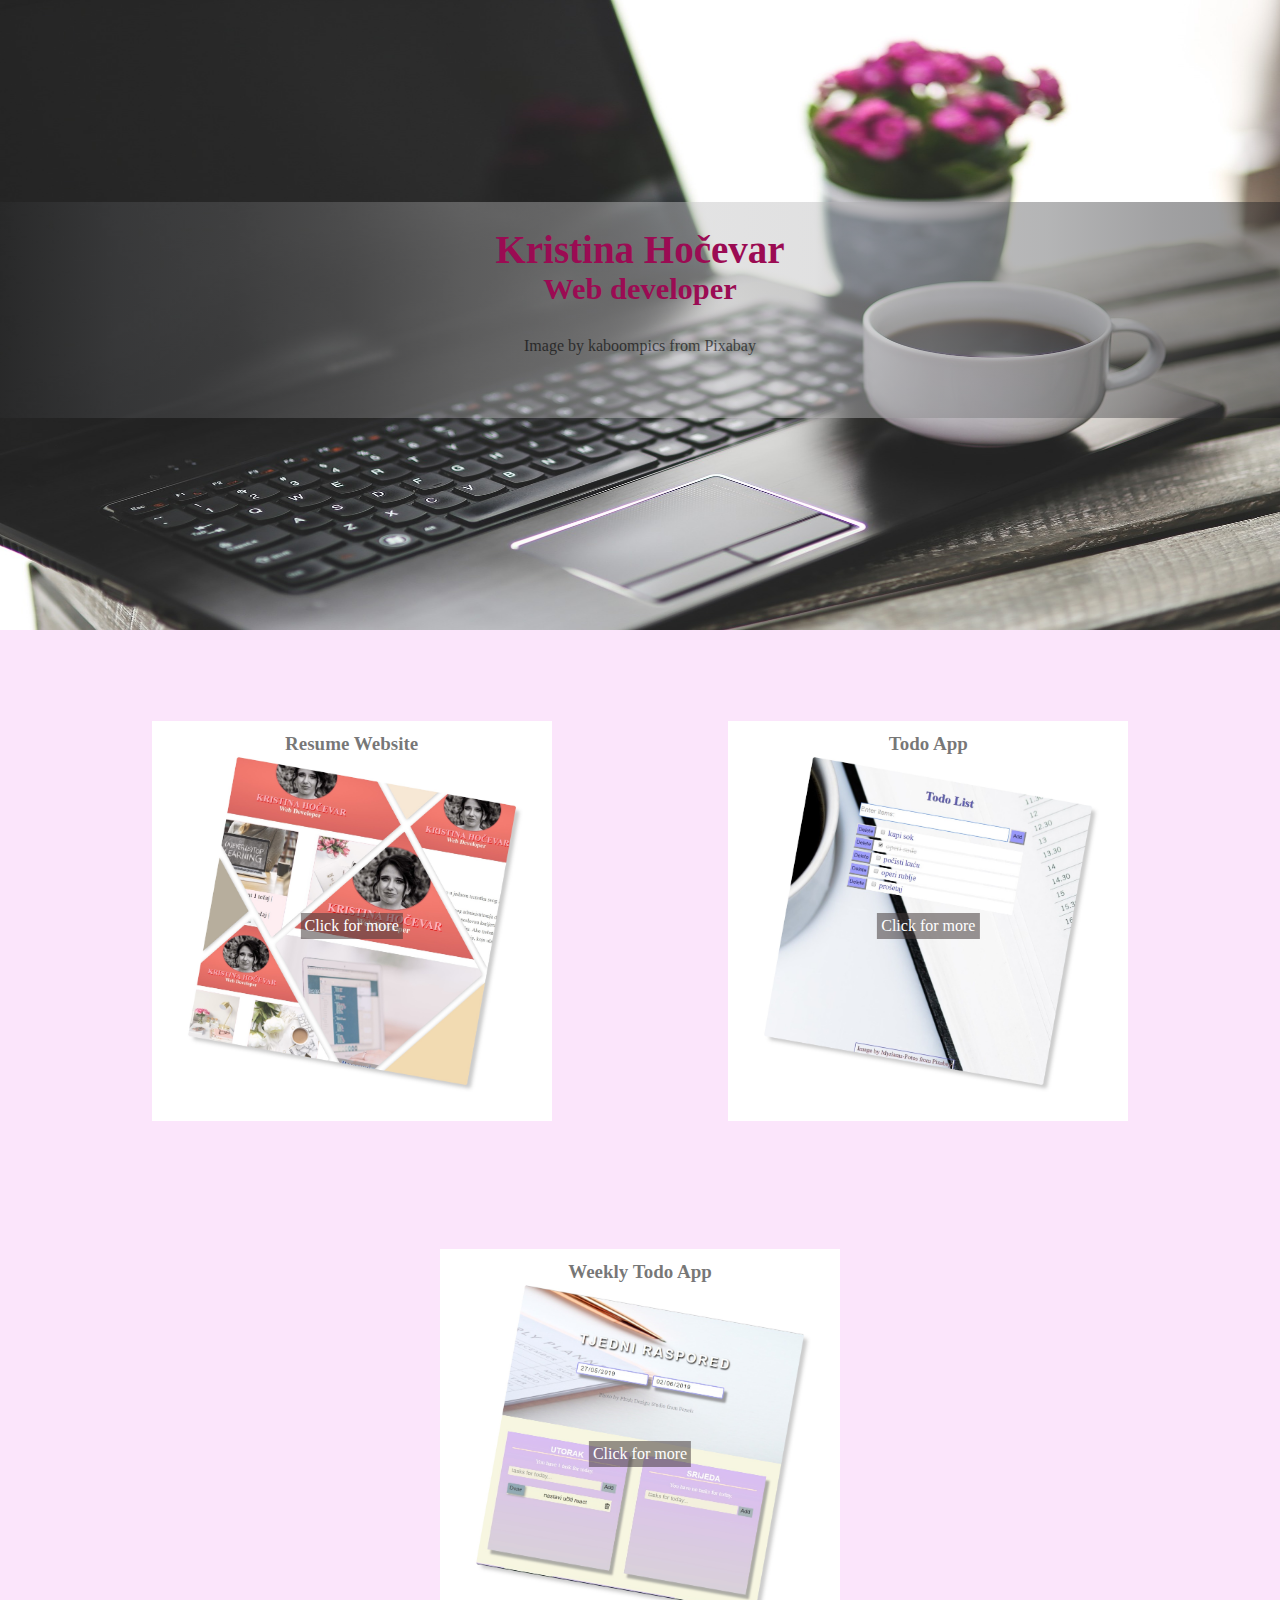
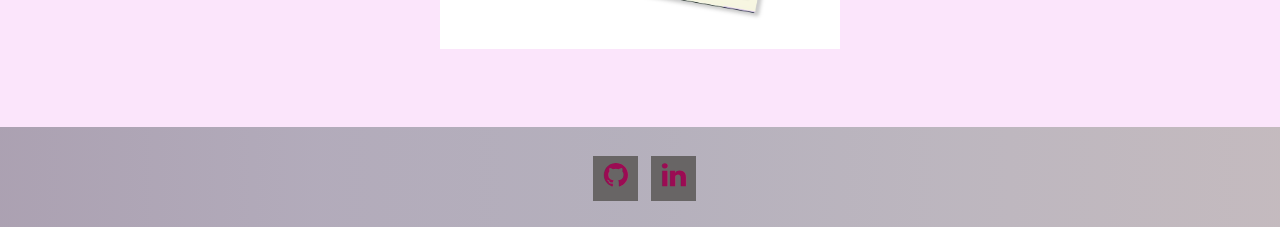
<file: portfolio-master/index.html>
<!DOCTYPE html>
<html lang="hr">
  <head>
    <meta charset="UTF-8">
    <meta name="description" content="web development portfolio website">
    <meta name="viewport" content="width=device-width, initial-scale=1.0">
    <link href="https://fonts.googleapis.com/css?family=Sarabun" rel="stylesheet">
    <link rel="stylesheet" href="https://use.fontawesome.com/releases/v5.8.1/css/all.css" 
     integrity="sha384-50oBUHEmvpQ+1lW4y57PTFmhCaXp0ML5d60M1M7uH2+nqUivzIebhndOJK28anvf" crossorigin="anonymous">
    <link href="https://cdnjs.cloudflare.com/ajax/libs/font-awesome/4.7.0/css/font-awesome.min.css" rel="stylesheet">
    <link href="style.css" rel="stylesheet">

    <title>Portfolio | Kristina H.</title>
  </head>
  <body>
      <header >
        <img id="header-img" src="break.jpg" alt="Profile picture">
        <div class="header-text">
                <h2>Kristina Hočevar</h2>
                <h3>Web developer</h3>
                <br>
                <p class="pixabay">Image by kaboompics from Pixabay</p>
            </div>
      </header>

      <main >
        <div class="portfolio-item">
            <a href="https://github.com/kristinahocevar/portfolio">
              <p class="portfolio-item-title">Resume Website</p>
              <img class="portfolio-item-img" src="životopis-kolaž.jpg" alt="portfolio-životopis">
              <div class="portfolio-item-text">Click for more</div>
           </a>
        </div>
               
        <div class="portfolio-item">
            <a href="https://todo-app2.netlify.com">
              <p class="portfolio-item-title">Todo App</p>
              <img class="portfolio-item-img" src="todo.jpg" alt="portfolio-app">
              <div class="portfolio-item-text">Click for more</div>
            </a>
        </div>

         <div class="portfolio-item">
            <a href="https://weekly-app1.netlify.com">
              <p class="portfolio-item-title">Weekly Todo App</p>
              <img class="portfolio-item-img" src="weekly-kolaž.jpg" alt="portfolio-app">
              <div class="portfolio-item-text">Click for more</div>
            </a>
         </div>
     </main>

    <footer >
        <a href="https://github.com/kristinahocevar" class="fa fa-github" target="_blank"></a>
        <a href="https://www.linkedin.com/in/kristina-h-695a746b" class="fa fa-linkedin" target="_blank"></a>  
    </footer>
  </body>
</html>
</file>
<file: portfolio-master/style.css>
* {
  box-sizing: border-box;
  margin: 0;
  padding: 0;
}
  
body {
  width: 100%;
  height: auto;
  display: flex; 
  flex-direction: column;
  overflow-x: hidden;
  background-color: rgba(238, 130, 238, 0.212);
}

header{
  padding-bottom: 6%;
  position: relative;
  width: 100%;
}

#header-img {
  width: 100%;
  height: 70vh;
  margin-bottom: 10px;
}

.header-text {
  text-align: center;
  font-size: 26px;
  background-image: linear-gradient(to right, #43464a1f, #6365694b, #85868941, #a9a9ab48, #cdcdce56, #c8c8c969, 
  #c4c4c57a, #bfbfc079, #91919398, #6566687c, #3d3d407c, #18191c75);
  color: rgb(155, 11, 83);
  position: absolute;
  top: 28%;
  padding: 2%;
  height: 30%;
  width: 100%;
}

.fa-linkedin {
  text-align: center;
  position: relative;
  display: inline-block;
  width: 45px;
  height: 45px;
  padding: 5px;
  margin: 0 auto;
  background-color:  rgb(104, 101, 101);
  color: rgb(155, 11, 83);
  text-decoration: none;
  font-size: 28px;
}

.fa-github {
  text-align: center;
  display: inline-block;
  position: relative;
  width: 45px;
  height: 45px;
  padding: 5px;
  margin: 9px;
  background-color:  rgb(104, 101, 101);
  color: rgb(155, 11, 83);
  text-decoration: none;
  font-size: 28px;
}

.pixabay {
  font-size: 16px;
  color: black;
  opacity: 0.6;
}

main {
  display: flex;
  flex-direction: row;
  width: 100%;
  flex-wrap: wrap;
  justify-content: space-evenly;
}  

.portfolio-item {
  display: flex;
  flex-direction: column;
  align-items: center;
  position: relative;
  flex-basis: 450px;
  max-height: 400px;
  margin-bottom: 10%;
}

.portfolio-item-title {
  text-decoration: none;
  font-size: 19px;
  font-weight: bold;
  color: rgba(0, 0, 0, 0.548);
  position: absolute;
  top: 3%;  /* position the top  edge of the element at the 3% of the parent */
  left: 50%; /* position the left edge of the element at the middle of the parent */
  transform: translate(-50%); 
}

/*moraš i tu zadati širinu*/
.portfolio-item-img {
  flex-basis: 450px;
  max-height: 400px;  
 }

.portfolio-item-text {
  position: absolute;
  top: 48%;
  left: 50%;
  transform: translate(-50%); 
  color: white;
  background-color: rgba(66, 57, 57, 0.541);
  padding: 4px;
}

footer {
  margin-top: -50px;
  background-image: linear-gradient(to right, #3a404969, #44535965, #5467666b, #6b79706e, #878b7c79);
  height: 100px;
  padding: 20px;
  text-align: center;
}

footer p {
  margin-top: 15px;
  display: inline-block;
}

@media only screen and (max-width: 400px) {
  #header-img {height: 35vh;}
  .header-text {font-size: 23px; top: 19%; height: 50%;}
  .pixabay {font-size: 15px;}
  .portfolio-item {margin: 35px 10px;}
  .portfolio-item-img { width: 300px;}
  footer {margin-top: 40px;}
}

@media only screen and (max-width: 768px) {
  #header-img {height: 45vh;}
  .portfolio-item-img { width: 380px;}
}
</file>
